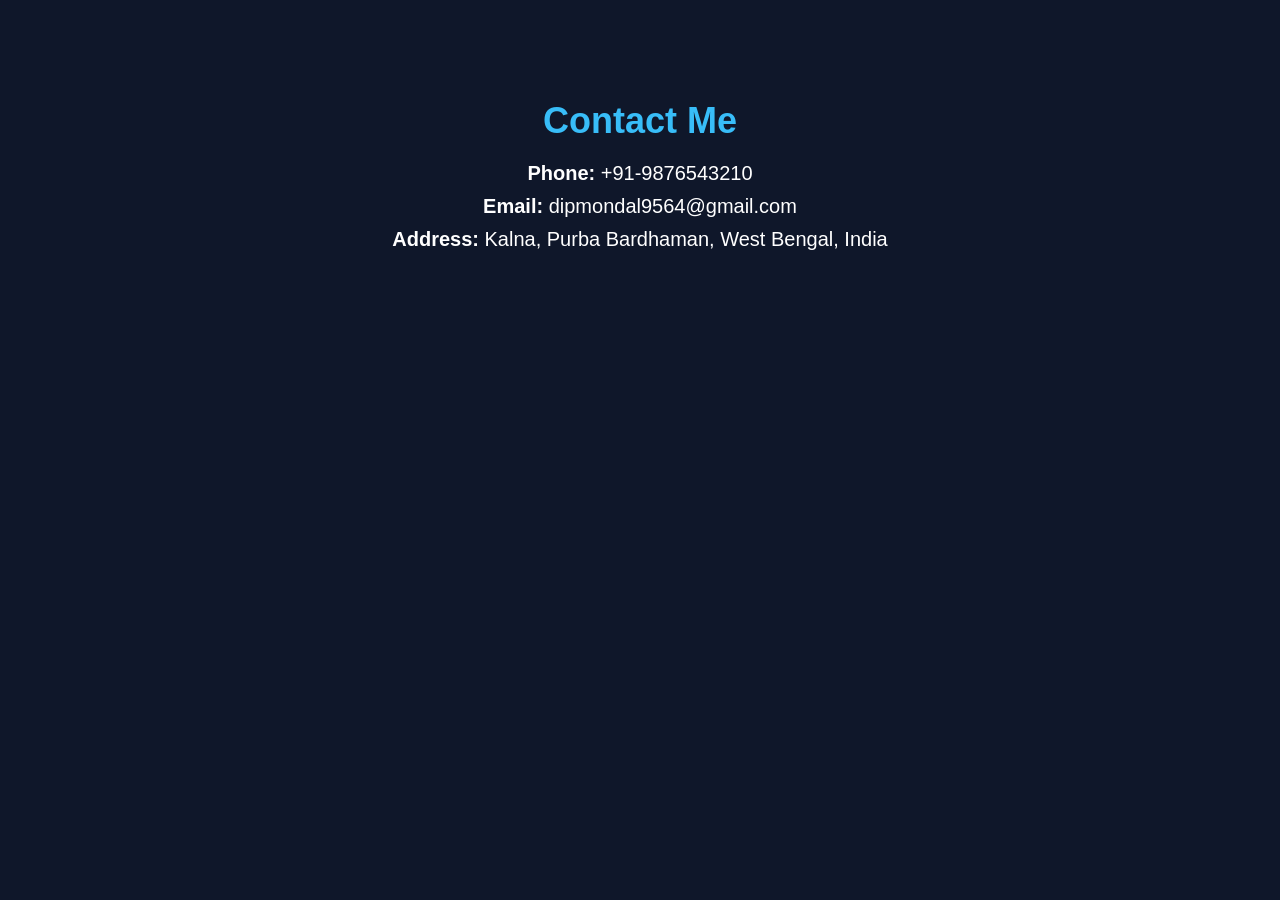
<file: contact.html>
<!DOCTYPE html>
<html lang="en">
<head>
  <meta charset="UTF-8" />
  <meta name="viewport" content="width=device-width, initial-scale=1.0"/>
  <title>Contact | Dip Mondal</title>
  <link rel="stylesheet" href="style.css" />
</head>
<body>
  <section class="contact-page">
    <h2>Contact Me</h2>
    <p><strong>Phone:</strong> +91-9876543210</p>
    <p><strong>Email:</strong> dipmondal9564@gmail.com</p>
    <p><strong>Address:</strong> Kalna, Purba Bardhaman, West Bengal, India</p>
  </section>
</body>
</html>
</file>
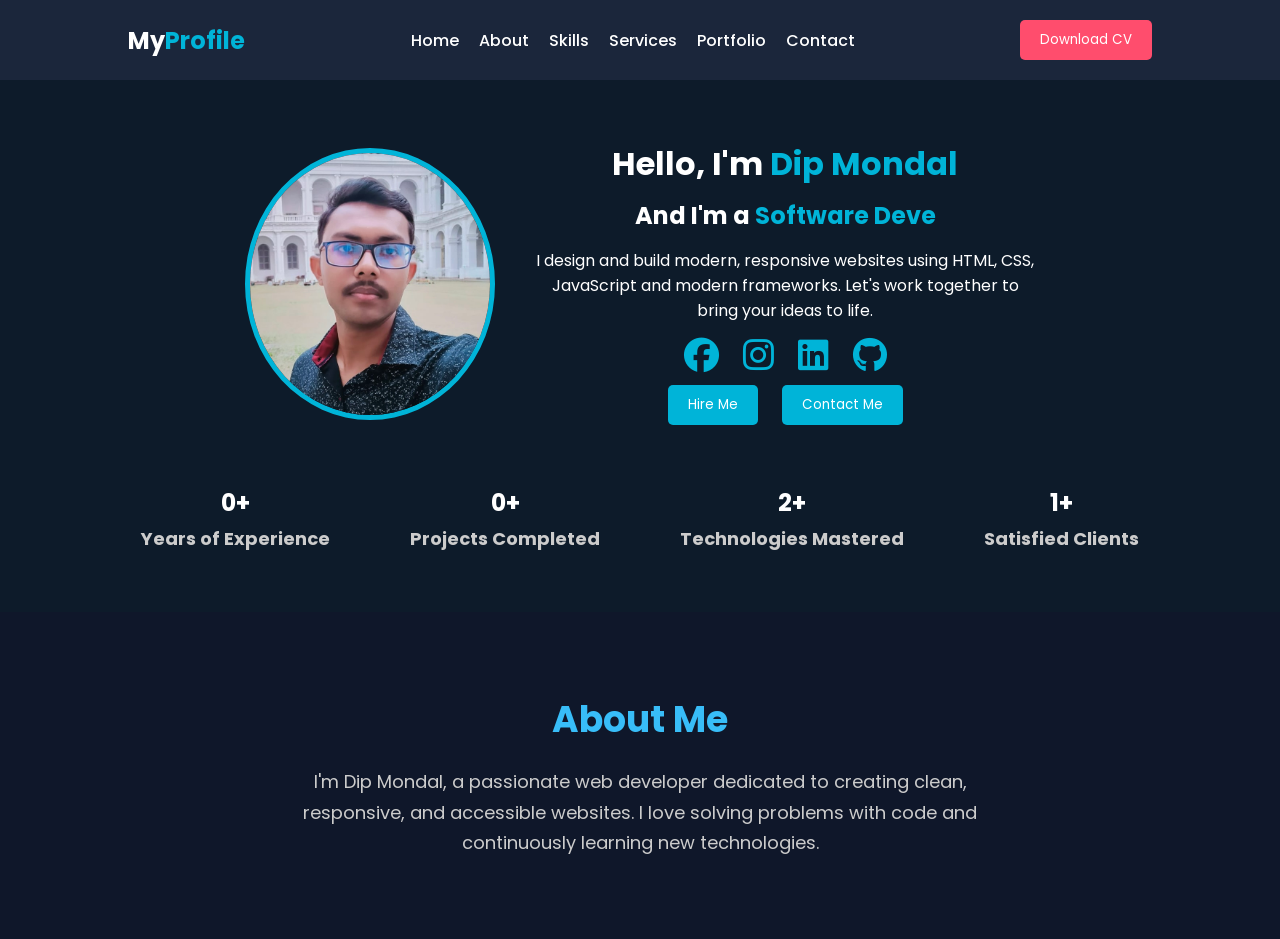
<file: first1.html>
<!DOCTYPE html>
<html lang="en">

<head>
  <meta charset="UTF-8">
  <meta name="viewport" content="width=device-width, initial-scale=1.0">
  <title>Dip Mondal | Web Developer</title>
  <link rel="stylesheet" href="style.css">
  <script defer src="script.js"></script>
  <link href="https://fonts.googleapis.com/css2?family=Poppins:wght@300;500;700&display=swap" rel="stylesheet">
  <link rel="stylesheet" href="https://cdnjs.cloudflare.com/ajax/libs/font-awesome/6.5.0/css/all.min.css">
</head>
<style>
  .stats {
    display: flex;
    justify-content: center;
    gap: 80px; /* increased gap */
    margin-top: 50px;
    flex-wrap: wrap;
  }

  .stats div {
    text-align: center;
    font-size: 24px; /* increased size */
    font-weight: bold;
  }

  .stats div span {
    display: block;
    font-size: 18px; /* increased size */
    color: #ccc;
    margin-top: 5px;
  }
  .socials a i {
      font-size: 35px; /* increased icon size */
    }
</style>

<body>
  <header>
    <nav class="navbar">
      <div class="logo">My<span>Profile</span></div>
      <ul class="nav-links">
        <li><a href="#home">Home</a></li>
        <li><a href="#about">About</a></li>
        <li><a href="skills.html" target="_blank">Skills</a></li>
        <li><a href="#services">Services</a></li>
        <li><a href="#portfolio">Portfolio</a></li>
        <li><a href="contact.html" target="_blank">Contact</a></li>
      </ul>
      <button class="cv-btn">Download CV</button>
    </nav>
  </header>

<section id="home" class="hero">
    <div class="hero-content">
      <div class="hero-img">
        <img src="dipmo.jpg" alt="Dip Mo">
      </div>
      <div class="hero-text">
        <h2>Hello, I'm <span>Dip Mondal</span></h2>
        <h3>And I'm a <span class="typing">Web Developer</span></h3>
        <p>I design and build modern, responsive websites using HTML, CSS, JavaScript and modern frameworks. Let's work together to bring your ideas to life.</p>
        <div class="socials">
          <a href="https://www.facebook.com/profile.php?id=100064803362843" target="_blank"><i class="fab fa-facebook"></i></a>
          <a href="https://www.instagram.com/knox_dipmondal" target="_blank"><i class="fab fa-instagram"></i></a>
          <a href="https://www.linkedin.com/in/dip-mondal-5500a6327?utm_source=share&utm_campaign=share_via&utm_content=profile&utm_medium=android_app" target="_blank"><i class="fab fa-linkedin"></i></a>
          <a href="https://github.com/dip9564" target="_blank"><i class="fab fa-github"></i></a>
        </div>
        <div class="buttons">
        <button>Hire Me</button>
        <a href="contact.html" target="_blank">
        <button>Contact Me</button>
        </a>
        </div>

      </div>
    </div>
    <div class="stats">
      <div>0+<br><span>Years of Experience</span></div>
      <div>0+<br><span>Projects Completed</span></div>
      <div>2+<br><span>Technologies Mastered</span></div>
      <div>1+<br><span>Satisfied Clients</span></div>
    </div>
  </section>
  <section id="about" class="about">
  <div class="about-container">
    <h2>About Me</h2>
    <p>
      I'm Dip Mondal, a passionate web developer dedicated to creating clean, responsive, and accessible websites. I love solving problems with code and continuously learning new technologies.
    </p>
  </div>
</section>

</body>

</html>
</file>
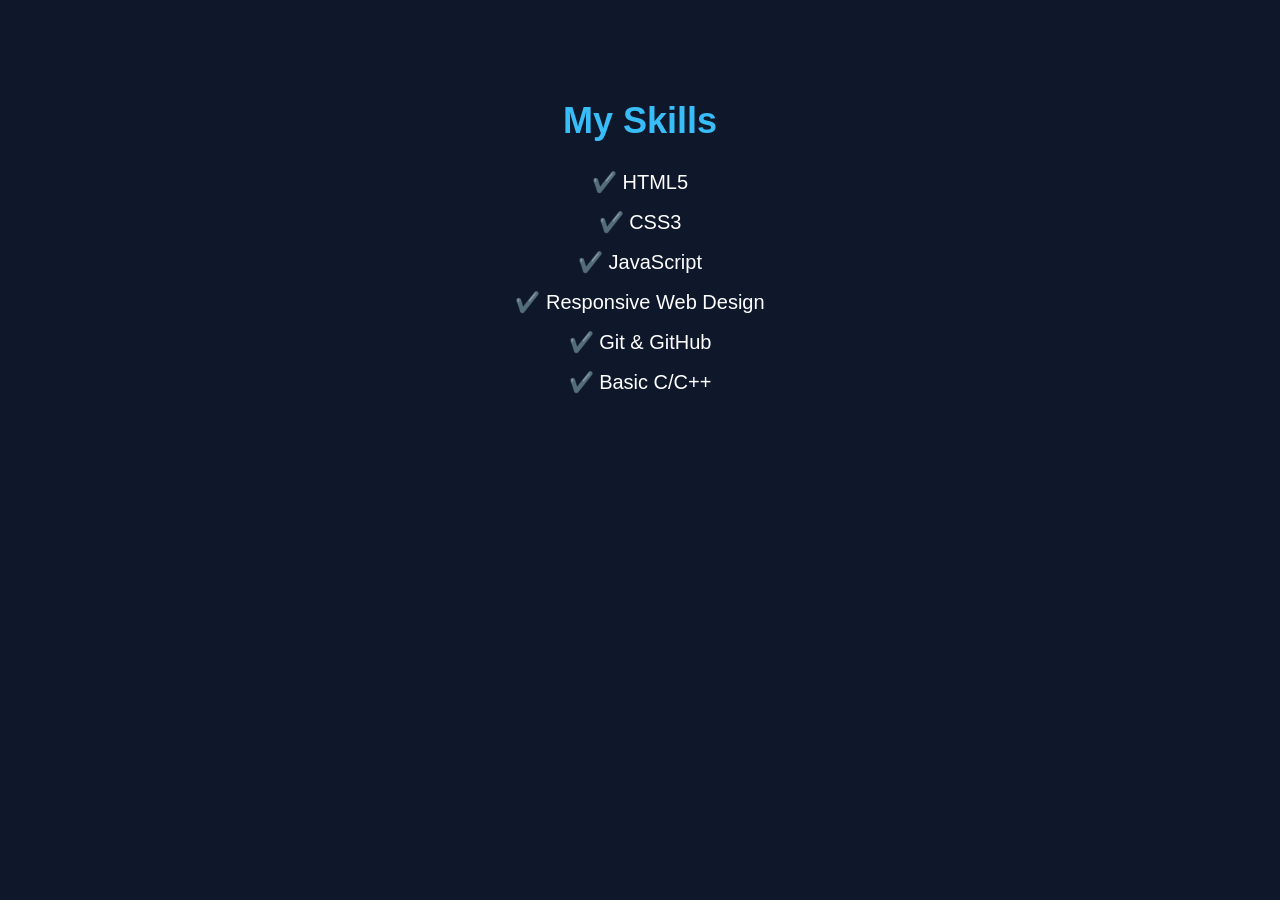
<file: skills.html>
<!DOCTYPE html>
<html lang="en">
<head>
  <meta charset="UTF-8" />
  <meta name="viewport" content="width=device-width, initial-scale=1.0"/>
  <title>Skills | Dip Mo</title>
  <link rel="stylesheet" href="style.css" />
</head>
<body>
  <section class="skills-page">
    <h2>My Skills</h2>
    <ul>
      <li>✔️ HTML5</li>
      <li>✔️ CSS3</li>
      <li>✔️ JavaScript</li>
      <li>✔️ Responsive Web Design</li>
      <li>✔️ Git & GitHub</li>
      <li>✔️ Basic C/C++</li>
    </ul>
  </section>
</body>
</html>
</file>
<file: style.css>
* {
  margin: 0;
  padding: 0;
  box-sizing: border-box;
  font-family: 'Poppins', sans-serif;
}

body {
  background-color: #0d1b2a;
  color: #fff;
  overflow-x: hidden;
}

/* Navbar */
.navbar {
  display: flex;
  justify-content: space-between;
  align-items: center;
  padding: 20px 10%;
  background-color: #1b263b;
}

.logo {
  font-size: 24px;
  font-weight: 700;
}

.logo span {
  color: #00b4d8;
}

.nav-links {
  list-style: none;
  display: flex;
  gap: 20px;
}

.nav-links li a {
  color: #fff;
  text-decoration: none;
  font-weight: 500;
}

.cv-btn {
  background-color: #ff4d6d;
  color: #fff;
  border: none;
  padding: 10px 20px;
  border-radius: 5px;
  cursor: pointer;
}

/* Hero Section */
.hero {
  padding: 60px 10%;
  text-align: center;
}

.hero-content {
  display: flex;
  flex-wrap: wrap;
  justify-content: center;
  align-items: center;
  gap: 40px;
}

.hero-img img {
  width: 250px;
  border-radius: 50%;
  border: 5px solid #00b4d8;
  animation: pulse 2s infinite;
}

@keyframes pulse {
  0% { transform: scale(1); }
  50% { transform: scale(1.05); }
  100% { transform: scale(1); }
}

.hero-text h2 {
  font-size: 32px;
}

.hero-text span {
  color: #00b4d8;
}

.hero-text h3 {
  font-size: 24px;
  margin: 10px 0;
}

.hero-text p {
  margin: 15px 0;
  max-width: 500px;
  margin-left: auto;
  margin-right: auto;
}

.socials a {
  color: #00b4d8;
  margin: 0 10px;
  font-size: 18px;
  text-decoration: none;
}

.buttons button {
  margin: 10px;
  padding: 10px 20px;
  border: none;
  background: #00b4d8;
  color: #fff;
  border-radius: 5px;
  cursor: pointer;
}

/* Stats Section */
.stats {
  display: flex;
  justify-content: center;
  gap: 40px;
  margin-top: 40px;
  flex-wrap: wrap;
}

.stats div {
  text-align: center;
  font-size: 18px;
}

.stats div span {
  display: block;
  font-size: 14px;
  color: #ccc;
}

/* Responsive */
@media (max-width: 768px) {
  .hero-content {
    flex-direction: column;
  }

  .navbar {
    flex-direction: column;
    gap: 15px;
  }

  .nav-links {
    flex-direction: column;
    gap: 10px;
  }

  .cv-btn {
    margin-top: 10px;
  }
}
@media (max-width: 480px) {
  .hero-text h2 {
    font-size: 24px;
  }

  .hero-text h3 {
    font-size: 20px;
  }

  .hero-img img {
    width: 200px;
  }

  .stats {
    flex-direction: column;
    align-items: center;
  }

  .stats div {
    margin-bottom: 20px;
  }
}
html {
  scroll-behavior: smooth;
}
.about {
  background-color: #0f172a; /* dark navy background */
  padding: 80px 20px;
  text-align: center;
  color: #fff;
}

.about h2 {
  font-size: 36px;
  margin-bottom: 20px;
  color: #38bdf8; /* light blue accent */
}

.about p {
  max-width: 700px;
  margin: 0 auto;
  font-size: 18px;
  line-height: 1.7;
  color: #ccc;
}
.contact-page {
  min-height: 100vh;
  background-color: #0f172a;
  color: #fff;
  text-align: center;
  padding: 100px 20px;
}

.contact-page h2 {
  font-size: 36px;
  margin-bottom: 20px;
  color: #38bdf8;
}

.contact-page p {
  font-size: 20px;
  margin-bottom: 10px;
}
.skills-page {
  background-color: #0f172a;
  color: #fff;
  min-height: 100vh;
  padding: 100px 20px;
  text-align: center;
}

.skills-page h2 {
  font-size: 36px;
  color: #38bdf8;
  margin-bottom: 20px;
}

.skills-page ul {
  list-style: none;
  padding: 0;
  font-size: 20px;
  line-height: 2;
}
.btn-link {
  display: inline-block;
  padding: 10px 20px;
  background-color: #38bdf8;
  color: #fff;
  border-radius: 5px;
  text-decoration: none;
  font-weight: bold;
  margin-left: 10px;
}

.btn-link:hover {
  background-color: #0ea5e9;
}
</file>
